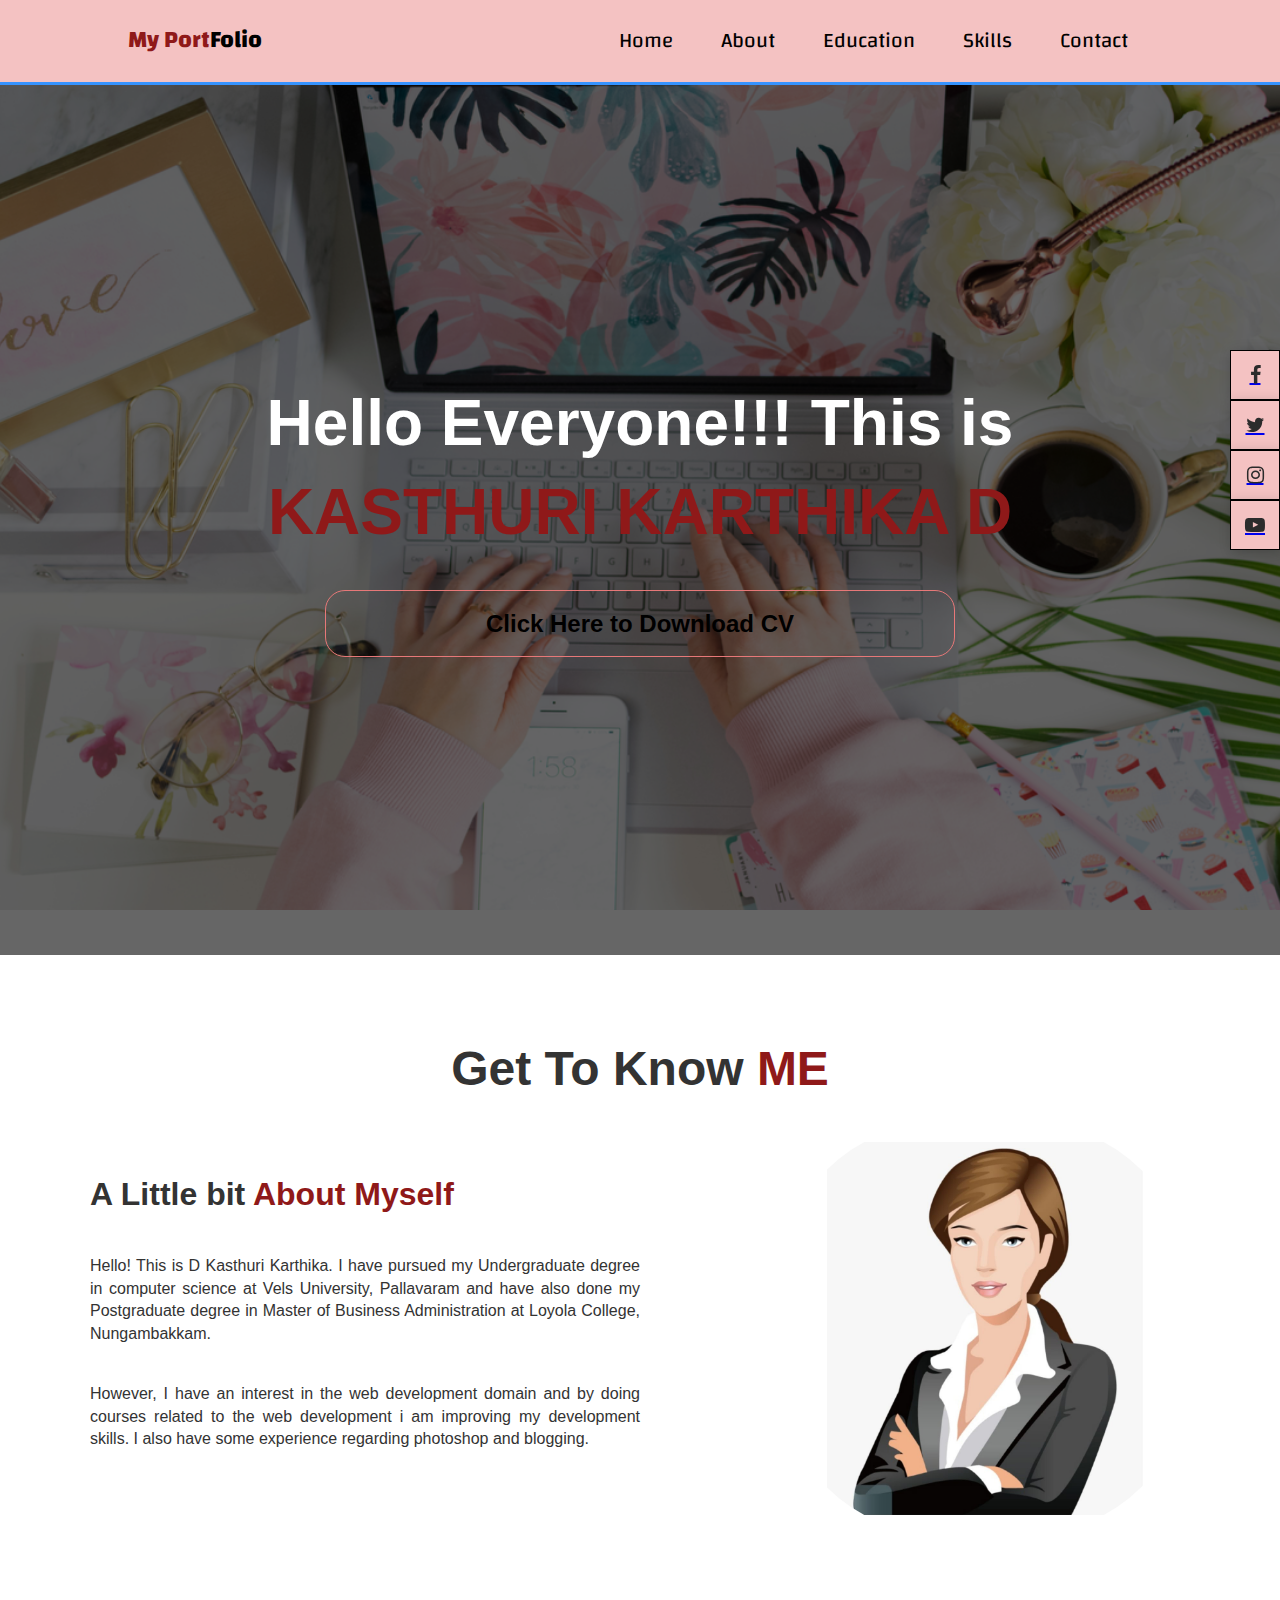
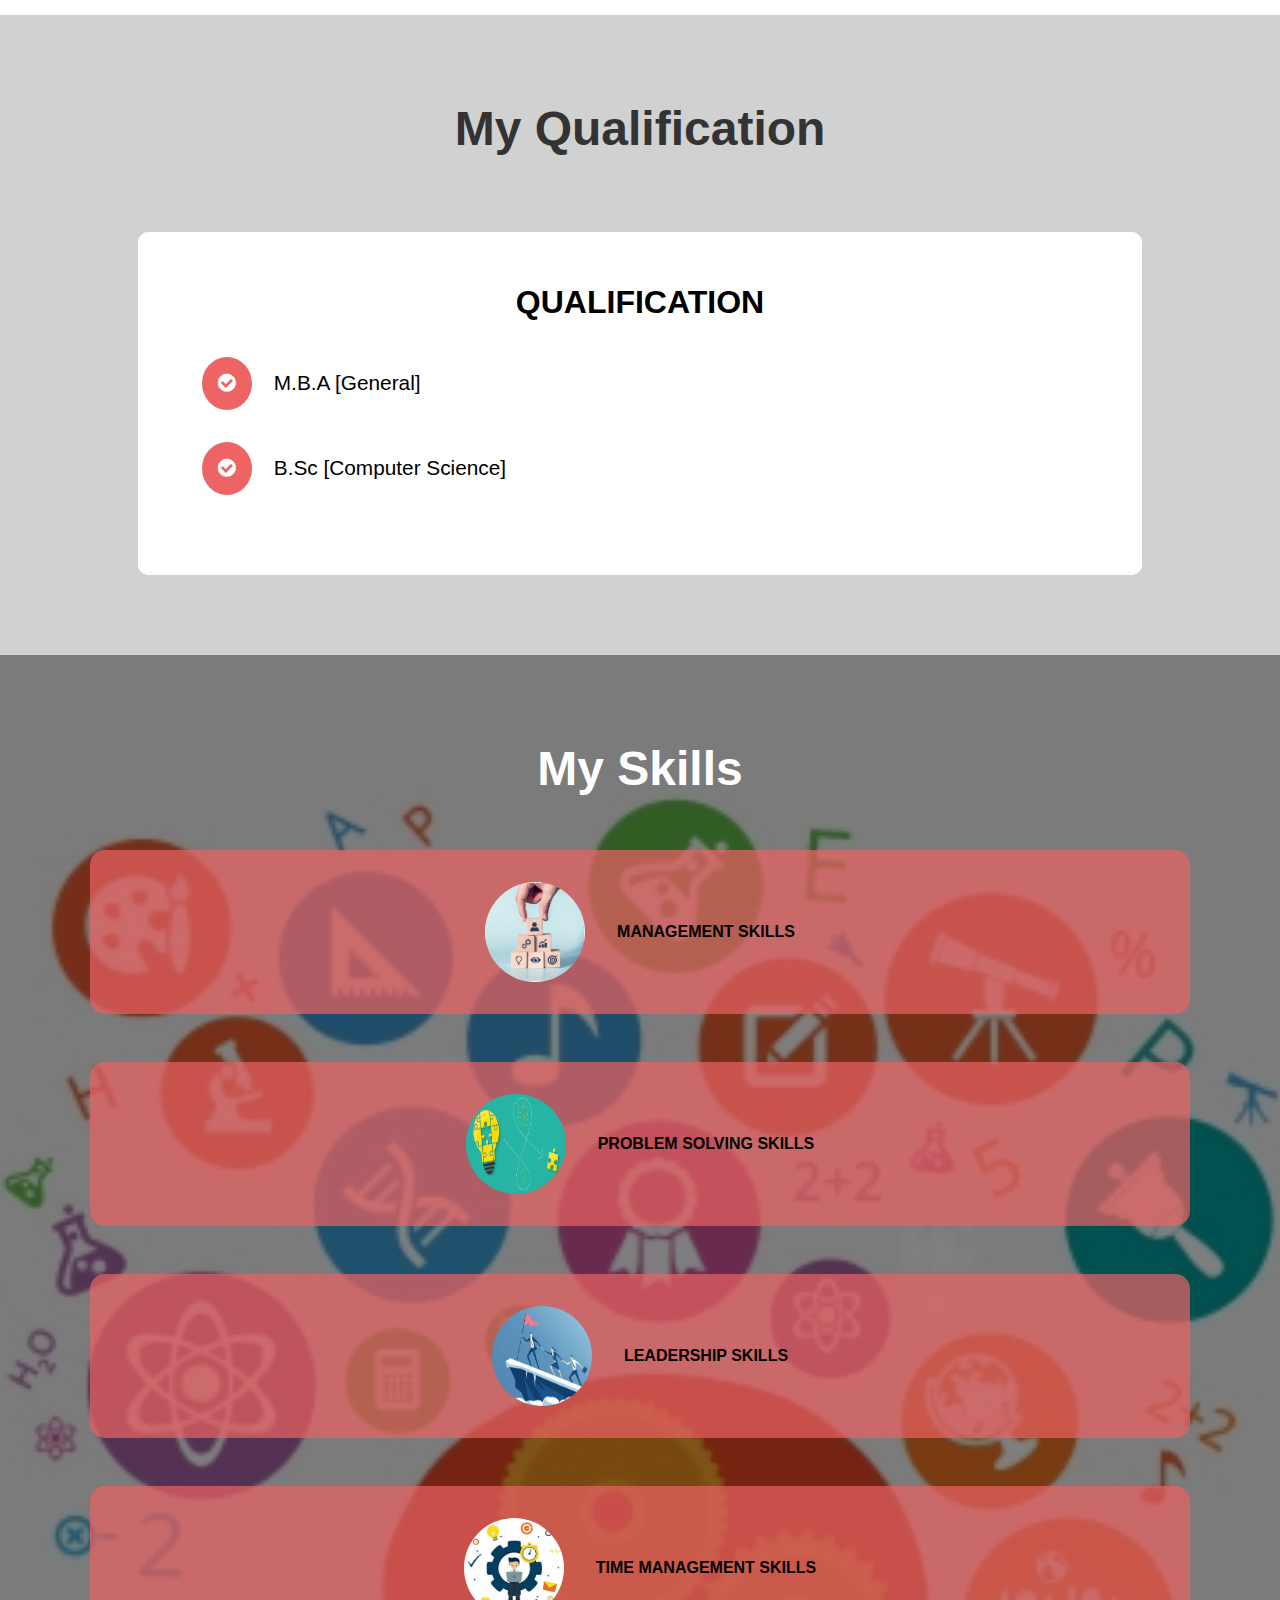
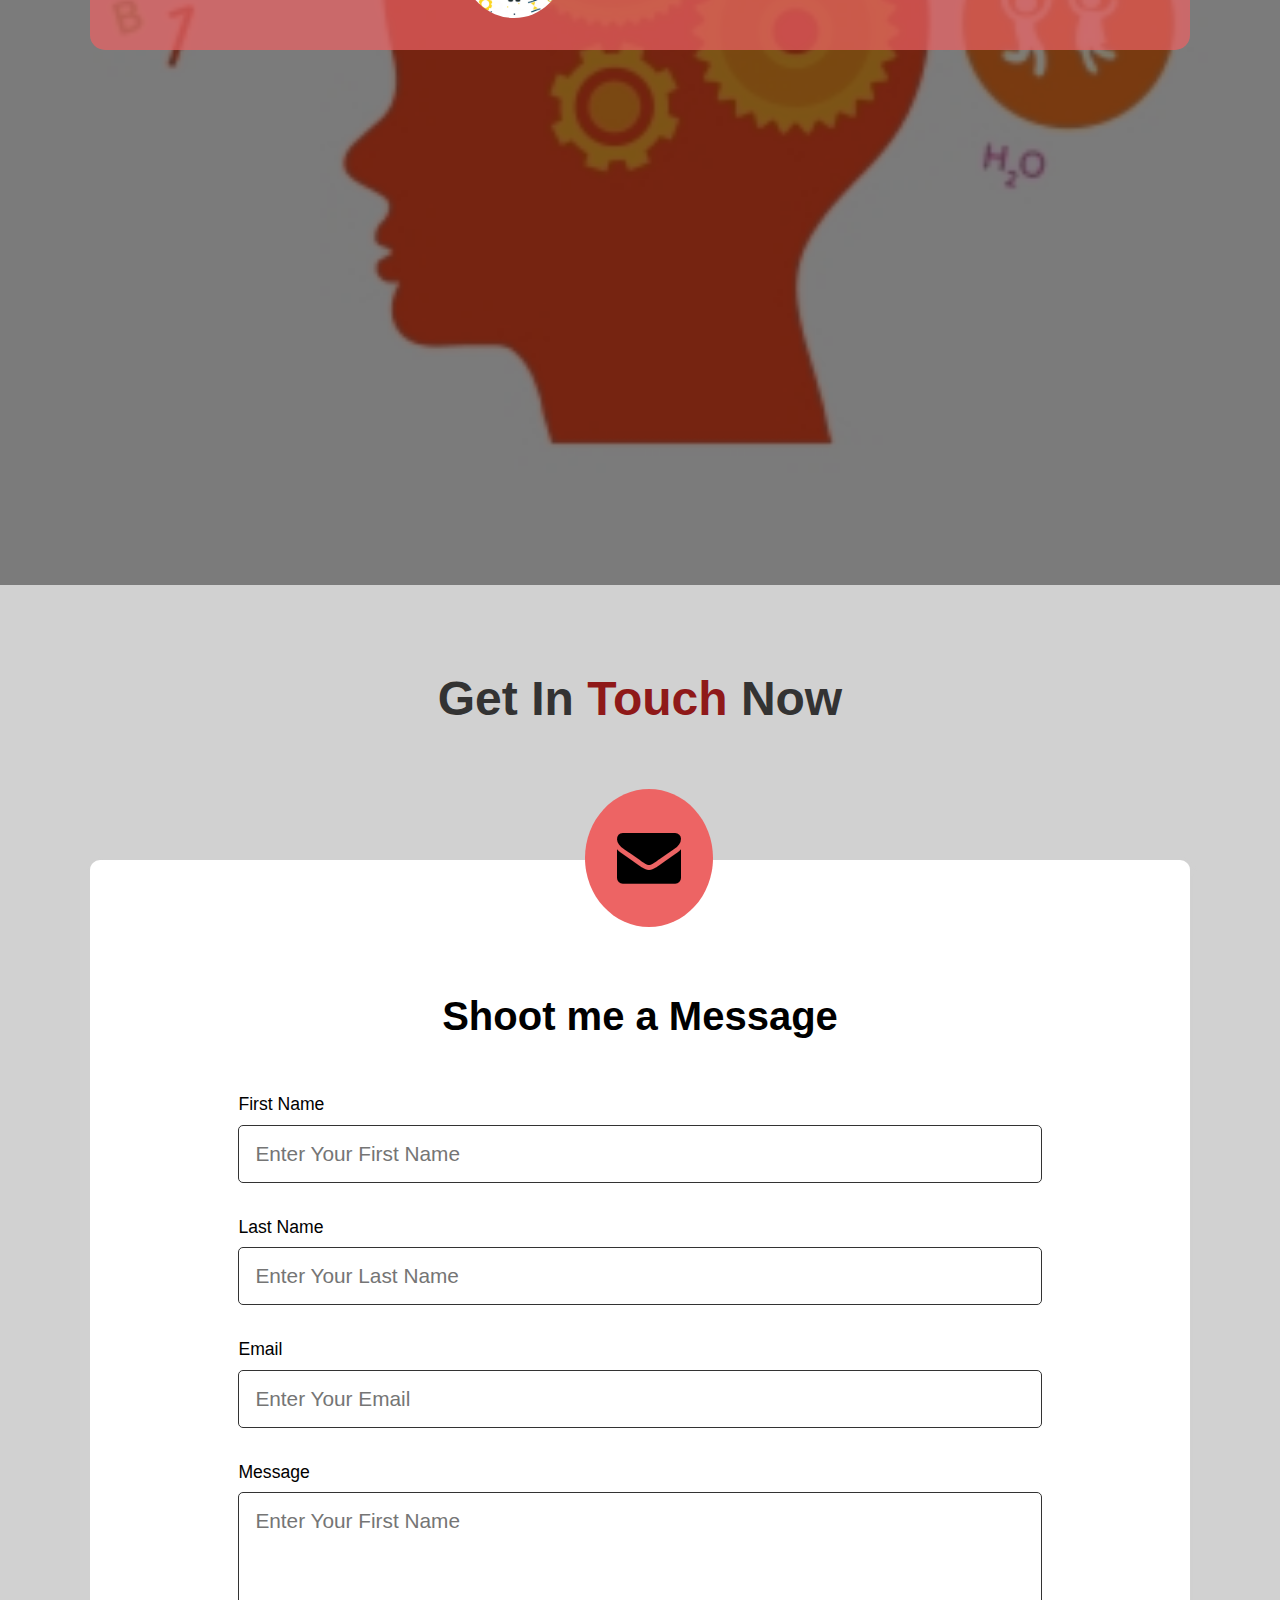
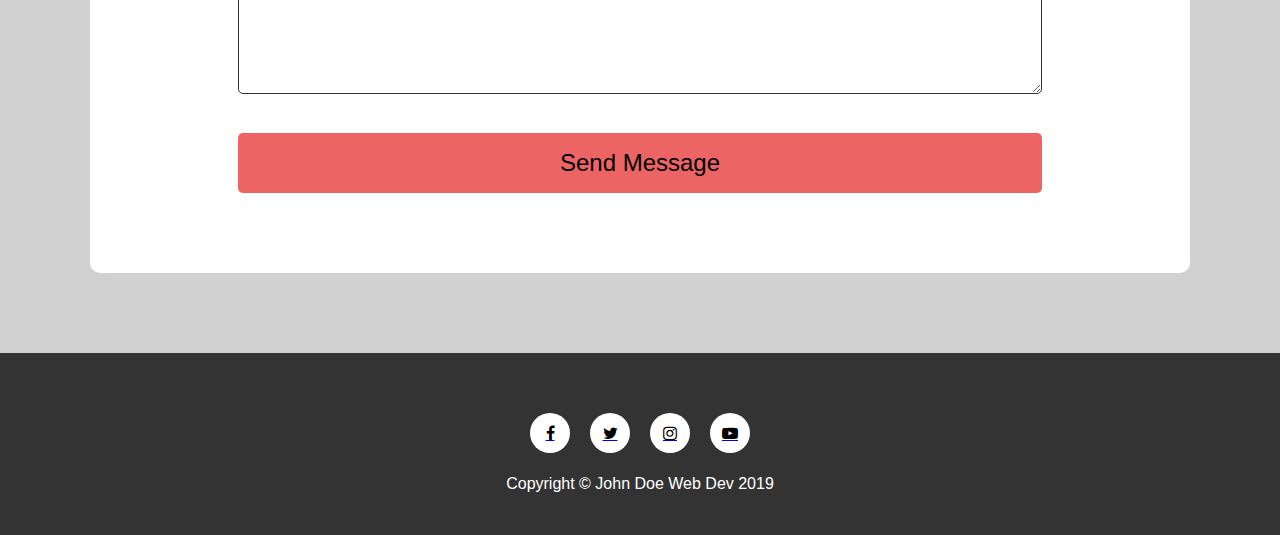
<file: index.html>
<!DOCTYPE html>
<html>
<head>
	<meta charset="utf-8">
	<meta name="viewport" content="device-width, initial-scale=1.0">
	<title>Kasthuri Karthika D</title>
	<meta name="viewport" content="width=device-width, initial-scale=1">
<link rel="stylesheet" href="https://cdnjs.cloudflare.com/ajax/libs/font-awesome/4.7.0/css/font-awesome.min.css">
	<link href="https://fonts.googleapis.com/css2?family=Changa:wght@500&display=swap" rel="stylesheet">
	<link rel="stylesheet" href="style1.css">
</head>
<body id="home">

	<!-- Navbar -->

	<nav id="navbar">
		<h2><a href="#home"><span class="text-primary">My Port</span>Folio</a></h2>
		<ul>
			<li><a href="#home">Home</a></li>
			<li><a href="#about">About</a></li>
			<li><a href="#education">Education</a></li>
			<li><a href="#skills">Skills</a></li>
			<li><a href="#contact">Contact</a></li>
		</ul>
	</nav>

	<!-- Showcase Area -->

	<header id="showcase">
		<div class="showcase-content">
			<div class="container">
				<h1>Hello Everyone!!! This is <br> <span class="text-primary">KASTHURI KARTHIKA D</span></h1>
				<a href="Karthika resume.doc" class="btn" download> Click Here to Download CV</a>		
			</div>
		</div>
	</header>

	<!-- Section: About -->

	<section id="about">
		<div class="container"><br><br>
			<h2 class="about-heading">Get To Know <span class="text-primary">ME</span></h2><br>
			<div class="about-content">
				<div class="about-text">
					<h3>A Little bit <span class="text-primary">About Myself</span></h3>
					<p class="lead"> <br> Hello! This is D Kasthuri Karthika. I have pursued my Undergraduate degree in computer science at Vels University, Pallavaram and  have also done my Postgraduate degree in Master of Business Administration at Loyola College, Nungambakkam.<br><br></p>
					<p class="lead"> However, I have an interest in the web development domain and by doing courses related to the web development i am improving my development skills. I also have some experience regarding photoshop and blogging.</p>
				</div>
					<div class="about-image">
						<img src="about.png"alt="picture of Myself">
					</div>
			</div>
		</div>
	</section>

	<!-- Section: Education -->

	<section id="education" class="bg-light">
		<div class="container">
			<h2>My Qualification</h2><br>
			<div class="boxes">
				<div class="box">
					<h3>QUALIFICATION</h3>
							<div class="feature">
								<i class="fa fa-check-circle" aria-hidden="true"></i> M.B.A [General]
							</div>
							<div class="feature">
								<i class="fa fa-check-circle" aria-hidden="true"></i> B.Sc [Computer Science]
							</div>
				</div>
	
			</div>
		</div>
	</section>

	<!-- Section: Skills -->

	<section id="skills">
		<div class="skills-bg">
			<div class="container">
				<h2>My Skills<span class="text-primary"></span></h2>
				<div class="boxes">
					<div class="box">
						<img src="skills1.jpg" alt="skills1" style="width: 100px; height: 100px;">
							<p><b> MANAGEMENT SKILLS</b></p>
					</div>
					<div class="box">
						<img src="skills2.jpg" alt="skills2" style="width: 100px; height: 100px;">
							<p><b> PROBLEM SOLVING SKILLS </b></p>
					</div>
					<div class="box">
						<img src="skills3.jpg" alt="skills3" style="width: 100px; height: 100px;">
							<p><b> LEADERSHIP SKILLS</b></p>
					</div>
					<div class="box">
						<img src="skills4.jpg" alt="skills4" style="width: 100px; height: 100px;">
							<p><b> TIME MANAGEMENT SKILLS </b></p>
					</div>
				</div>				
			</div>
		</div>
	</section>

	<!-- Section: Contact -->

	<section id="contact" class="bg-light">
		<div class="container">
			<h2>Get In <span class="text-primary"> Touch </span>Now</h2>
			<div class="form-container">
				<div class="mail-icon"><i class="fa fa-envelope" aria-hidden="true"></i></div>
					<div class="form-box">
						<h3>Shoot me a Message</h3>
							<form action="submit.html">
								<div class="form-group">
									<label for="first-name"> First Name </label>
									<input type="text" placeholder="Enter Your First Name" required>
									
								</div>
								<div class="form-group">
									<label for="last-name"> Last Name </label>
									<input type="text" placeholder="Enter Your Last Name" required>
									
								</div>
								<div class="form-group">
									<label for="email"> Email </label>
									<input type="email" placeholder="Enter Your Email" required>
									
								</div>
								<div class="form-group">
									<label for="message"> Message </label>
									<textarea rows="7" placeholder="Enter Your First Name" required></textarea>
								</div>
									<input type="submit" value="Send Message" class="contact-btn">
							</form>
					</div>					
			</div>
		</div>		
	</section>

	<!-- Footer -->

	<footer class="bg-dark">
		<div class="social-icons">
			<a href="https://www.facebook.com" target="_blank"><i class="fa fa-facebook" aria-hidden="true"></i></a>
			<a href="https://www.twitter.com" target="_blank"><i class="fa fa-twitter"></i></a>
			<a href="https://www.instagram.com" target="_blank"><i class="fa fa-instagram" aria-hidden="true"></i></a>
			<a href="https://www.youtube.com" target="_blank"><i class="fa fa-youtube-play" aria-hidden="true"></i></a>
		</div>
		<p>Copyright &copy; John Doe Web Dev 2019</p>
	</footer>

	<!-- Attached Social-Bar -->
		<div class="a-social-b">
			<a href="https://www.facebook.com" target="_blank"><i class="fa fa-facebook" aria-hidden="true"></i></a>
			<a href="https://www.twitter.com" target="_blank"><i class="fa fa-twitter"></i></a>
			<a href="https://www.instagram.com" target="_blank"><i class="fa fa-instagram" aria-hidden="true"></i></a>
			<a href="https://www.youtube.com" target="_blank"><i class="fa fa-youtube-play" aria-hidden="true"></i></a>
		</div>
</body>
</html>
</file>
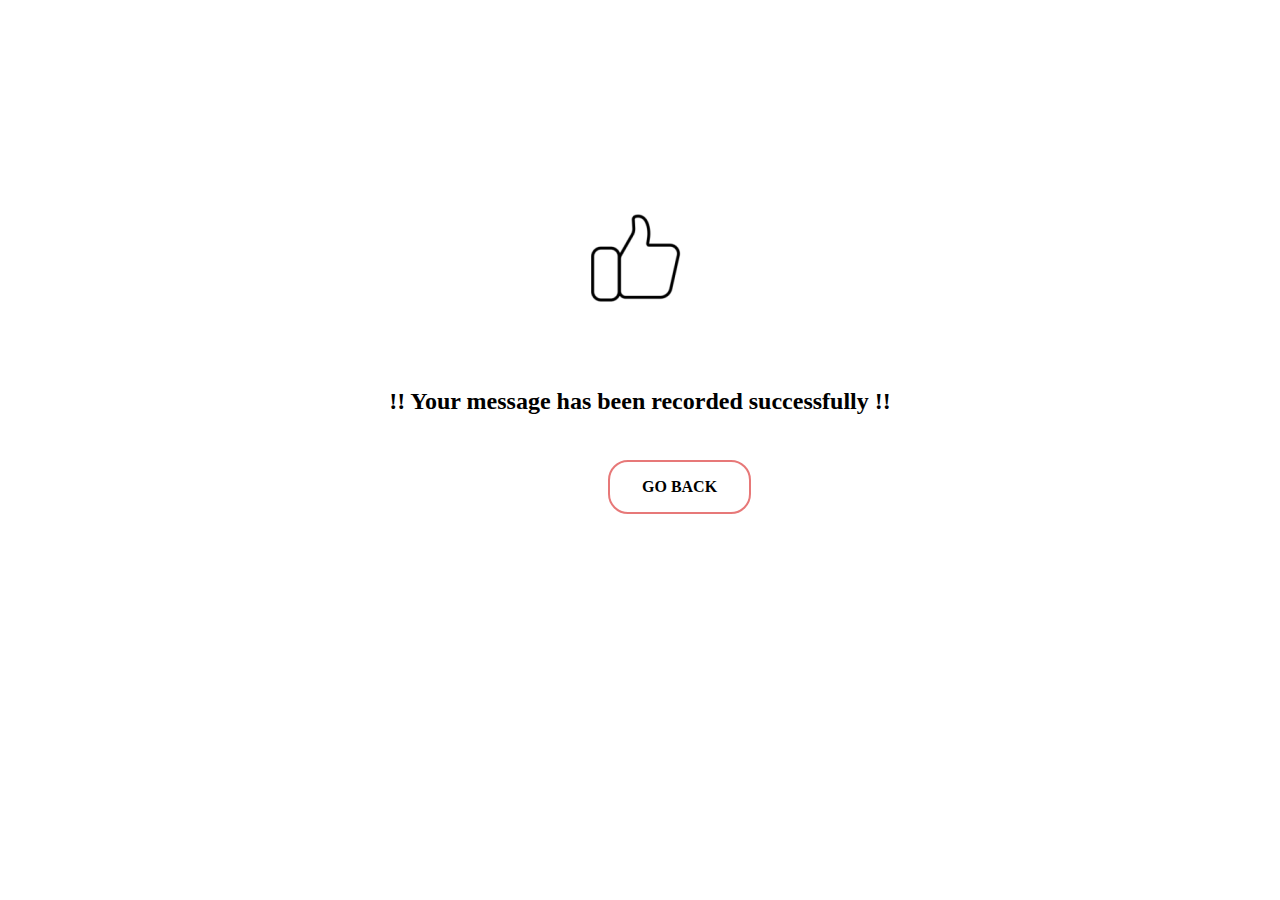
<file: submit.html>
<!DOCTYPE html>
<html>
<head>
	<title>Feedback</title>
	<style>
		body{
			background: url("feedback.gif")no-repeat center;
		}
.btn {
	color:#000;
	margin-left: 600px;
	margin-top: 25px;
	text-decoration: none;
	display: inline-block;
	padding: 1rem 2rem;
	border: 2px solid #e77878;
	border-radius: 20px;
	font-weight: bold;
}
.btn:hover{
	background:#f4c2c2;
	color: #000; 
</style>
</head>
<body>
	<br><br><br><br><br><br><br><br><br><br><br><br><br><br><br><br><br><br><br><br><h2 style="text-align: center"> !! Your message has been recorded successfully !! </h2>
<a href="index.html" class="btn"><b> GO BACK </b></a>
</body>
</html>
</file>
<file: style1.css>
/* General Stylimg */
* {
	margin:0;
	padding: 0;
	box-sizing:border-box;
}

body {
	font-family: Arial,sans-serif;
	line-height: 1.4;
	color: #333;
	overflow-x: hidden;
	background: url(bg.png)no-repeat center center/cover;
	height: 91.7vh;
}

/*  Utility Classes */
.container {
	max-width: 1100px;
	margin: auto;
}

.text-primary {
	color: #8f1919;
}

.bg-light{
	background: #d1d1d1;
	color:#333;
}

.bg-dark {
	background: #333;
	color: #fff;
}

/* Navbar */

#navbar {
	display: flex;
	font-family: 'Changa', sans-serif;
	justify-content: space-between;
	background: #f4c2c2 ;
	color: #fff;
	padding: 1.5rem 8rem;
	position: sticky;
	top: 0;
	z-index: 1;
	border-bottom: 3px solid #3693ff;
}

#navbar ul {
	display: flex;
	align-items: center;
	list-style: none;
}

#navbar h2 a{
	color: #000;
	text-decoration: none;
}

#navbar li a{
	text-decoration: none;
	color: #000;
	padding: 1rem;
	font-size: 1.3rem;
	margin:0 0.5rem;
	border-radius:5px;
	transition: background-color 0.5s
}

#navbar li a:hover {
	background-color: #e77878;
}

/* Showcase Area */

#showcase {
	background: url(bg.png) no-repeat;
	background-size: cover;
	background-position: center; 
	height: 91.7vh
}

.showcase-content {
	display: flex;
	flex-direction: column;
	text-align: center;
	align-items: center;
	justify-content: center;
	position: absolute;
	top: 81px;
	left: 0;
	bottom: -55px;
	right: 0;
	background: rgba(0,0,0,0.6);
	color: #fff; 
}

.showcase-content h1{
	font-size: 4rem;
	margin-bottom: 2rem;
}

.showcase-content .btn{
	font-size: 1.5rem;
	padding: 1rem 10rem;
	transition: color 0.5s, background 0.5s;
}

.showcase-content .btn:hover{
	background:#f4c2c2;
	color: #000; 
}

.btn {
	color:#000;
	text-decoration: none;
	display: inline-block;
	padding: 1rem 2rem;
	border: 1px solid #e77878;
	border-radius: 20px;
	font-weight: bold;

}

/* Section: About */

#about{
	padding: 5rem 0;
}

#about h2, #education h2{
	text-align: center;
	font-size: 3rem;
	margin-bottom: 3rem;
}

#about h3{
	font-size: 2rem;
	margin-bottom: 1rem;
}

#about p.lead {
	margin-bottom: 1rem;
}

#about .about-content {
	display: flex;
}

#about .about-text,
#about .about-image{
	flex: 1;
}

#about .about-text{
	text-align: justify;
}

#about .about-image img {
	display: block;
	margin-left: auto;
	width: 75%;
	border-radius: 40%;
	margin-top: -50px;
}

/* Section: Education*/

#education{
	padding: 5rem 0;
}

#education h3{
	text-align: center;
	color:#000;
	margin-bottom: 2rem;
	font-size: 2rem;
}

#education .boxes {
	display: flex;
}

#education .box {
	background: #fff;
	color:#000;
	flex: 1;
	padding: 3rem;
	margin: 0 3rem;
	border-radius: 10px;
	box-shadow: 2px 2px 5px #d1d1d1;
	font-size: 1.3rem;
}

#education .box i {
	color: #fff;
	padding: 1rem;
	background: #ed6464;
	border-radius: 50%;
	margin: 0 1rem;
	margin-bottom: 2rem;
}

/* Section: Skills */

#skills {
	background: url(bgskills.png) no-repeat center center/cover;
	height: 170vh;
}

.skills-bg {
	position: absolute;
	height: 170%;
	width: 100%;
	background: rgba(0,0,0,0.5);
	padding: 5rem 0;
}

#skills h2 {
	text-align: center;
	font-size: 3rem;
	margin-bottom: 3rem;
	color: #fff;
}

#skills .boxes {
	display: flex;
	flex-direction: column;
	width: 100%;
}

#skills .box{
	background: rgba(236,99,100,0.7);
	display: flex;
	justify-content: center;
	padding: 2rem;
	align-items: center;
	border-radius: 15px;
}

#skills .box:first-child, #skills .box:nth-child(2), #skills .box:nth-child(3), #skills .box:nth-child(4) {
	margin-bottom: 3rem;
	justify-content: center;
}

#skills .box img {
	border-radius: 50%;
	margin-right: 2rem;
}

#skills p {
	color: #000;
}

/* Section: Contact */

#contact {
	padding: 5rem 0;
}

#contact h2 {
	text-align: center;
	font-size: 3rem;
	margin-bottom: 8rem;
}

#contact h3 {
	text-align: center;
	color: #000;
	font-size: 2.5rem;
	margin: 3rem 0;
	margin-top: 5rem;
}

#contact .form-box {
	background: #fff;
	padding: 3rem;
	box-shadow: 2px 2px 5px #d1d1d1;
	border-radius: 10px;
}

#contact .form-group {
	margin-bottom: 2rem;
}

#contact .form-group label {
	display: block;
	color: #000;
	margin-bottom: 0.5rem;
	width: 80%;
	margin-left: 10%;
	font-size: 1.1rem;
}

#contact .form-group input,
#contact .form-group textarea {
	width: 80%;
	margin-left: 10%;
	font-size: 1.3rem;
	padding: 1rem;
	border: 0.5px solid #333;
	border-radius: 5px;
}

#contact .form-group textarea {
	font-family: Arial, sans-serif;
}

#contact .contact-btn {
	width: 80%;
	margin-left: 10%;
	display: inline-block;
	padding: 1rem 3rem;
	border: none;
	border-radius: 5px;
	font-size: 1.5rem;
	background: #ed6464;
	color: #000;
	margin-bottom: 2rem;
	cursor: pointer;
	transition: background 0.4s; 
}
 #contact .contact-btn:hover {
 	background: #8f1919;
 	color:#fff;
 }

#contact .form-container {
	position: relative;
}

#contact .mail-icon {
	font-size: 4rem;
	background: #ed6464;
	color: #000;
	display: inline-block;
	padding: 1.5rem 2rem;
	border-radius: 50%;
	position: absolute;
	top: -7%;
	left: 45%;
}

/* Footer */

.social-icons a{
	width: 40px;
	height:40px;
	display: flex;
	justify-content: center;
	align-items: center;
	background-color: #fff;
	margin: 20px 10px;
	border-radius: 50%;
}

.social-icons {
	display: flex;
	justify-content: center;
}

.social-icons i{
	color: #000;
}

footer {
	padding: 2.5rem;
}

footer p {
	text-align: center;
}

/* Social-Bar */

.a-social-b a:hover,.social-icons a:hover {
	background-color: #8f1919;
	box-shadow: 2px 2px 12px rgba(0,0,0,0.2);
	transition: all ease 0.5s;
}

.a-social-b a:hover i,.social-icons a:hover i {
	color: #fff;
	transition: all ease 0.5s;	
}

.a-social-b a{
	display: flex;
	justify-content: center;
	align-items: center;
	width: 50px;
	height: 50px;
	padding: 0px;
	margin: 0px;
	line-height: 0px;
	background-color: #f4c2c2;
	border: 1px solid #000;
	box-shadow: 2px 2px 12px rgba(0,0,0,0.2);
}

.a-social-b {
	position: fixed;
	top: 50%;
	right: 0px;
	transform: translateY(-50%);
}

.a-social-b i{
	color: #2b2b2b;
	font-size: 20px;
}
</file>
